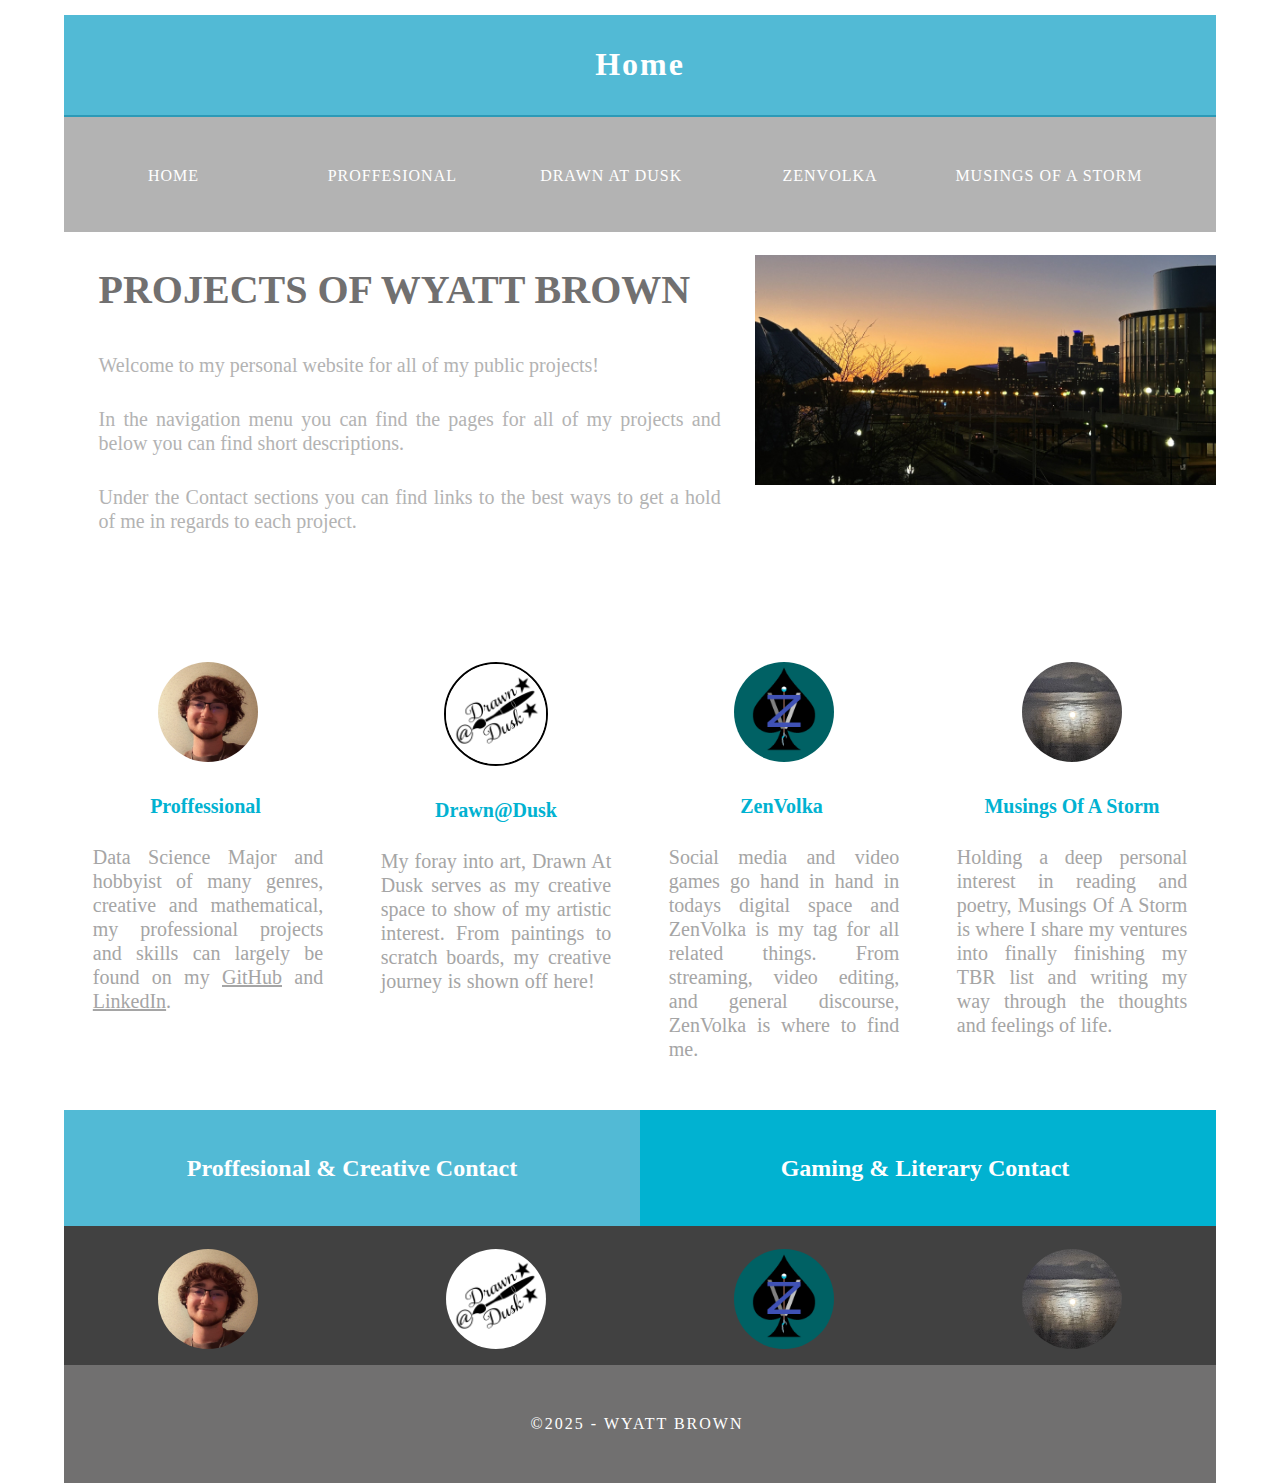
<file: index.html>
<!doctype html>
<html>
<head>
<meta charset="utf-8">
<meta http-equiv="X-UA-Compatible" content="IE=edge">
<meta name="viewport" content="width=device-width, initial-scale=1">
<title>Home</title>
<link href="css/multiColumnTemplate.css" rel="stylesheet" type="text/css">
<!-- HTML5 shim and Respond.js for IE8 support of HTML5 elements and media queries -->
<!-- WARNING: Respond.js doesn't work if you view the page via file:// -->
<!--[if lt IE 9]>
      <script src="https://oss.maxcdn.com/html5shiv/3.7.2/html5shiv.min.js"></script>
      <script src="https://oss.maxcdn.com/respond/1.4.2/respond.min.js"></script>
    <![endif]-->
</head>
<body>
<div class="container">
  <header>
    <div class="primary_header">
      <h1 class="title"> Home</h1>
    </div>
    <nav class="secondary_header" id="menu">
      <ul>
        <li><a href="Home.html">HOME</a></li>
        <li><a href="https://www.linkedin.com/in/wrbr0wn/">PROFFESIONAL</a></li>
        <li><a href="DrawnAtDusk.html">DRAWN AT DUSK</a></li>
        <li><a>ZENVOLKA</a></li>
        <li><a>MUSINGS OF A STORM</a></li>
      </ul>
    </nav>
  </header>
  <section>
    <h2 class="noDisplay">Main Content</h2>
    <article class="left_article">
      <h3>Projects of Wyatt Brown</h3>
      <p>Welcome to my personal website for all of my public projects!</p>

	  <p>In the navigation menu you can find the pages for all of my projects and below you can find short descriptions.</p>
	  <p>Under the Contact sections you can find links to the best ways to get a hold of me in regards to each project.&nbsp;</p>
	  <p>&nbsp;</p>
    </article>
    <aside class="right_article"><img src="Images/IMG_8186.jpg" alt="" width="400" height="200" class="right_image"/> </aside>
  </section>
  <div class="row">
    <div class="columns">
      <p class="thumbnail_align"> <img src="Images/professional.jpg" alt="" class="thumbnail"/> </p>
      <h4>Proffessional&nbsp;</h4>
      <p>Data Science Major and hobbyist of many genres,  creative and mathematical, my professional projects and skills can  largely be found on my <a href="https://github.com/WRBr0wn">GitHub</a> and <a href="https://www.linkedin.com/in/wrbr0wn/">LinkedIn</a>.</p>
    </div>
    <div class="columns">
      <p class="thumbnail_align"> <img src="Images/DrawnAtDusk.jpg" alt="" class="thumbnail_white"/> </p>
      <h4>Drawn@Dusk</h4>
      <p>My foray into art, Drawn At Dusk serves as my creative space to show of my artistic interest. From paintings to scratch boards, my creative journey is shown off here!&nbsp; &nbsp; &nbsp; &nbsp; &nbsp; &nbsp;</p>
    </div>
    <div class="columns">
      <p class="thumbnail_align"> <img src="Images/zenvolka.png" alt="" class="thumbnail"/> </p>
      <h4>ZenVolka&nbsp;</h4>
      <p>Social media and video games go hand in hand in todays digital space and ZenVolka is my tag for all related things. From streaming, video editing, and general discourse, ZenVolka is where to find me.&nbsp; &nbsp; &nbsp;</p>
    </div>
    <div class="columns">
      <p class="thumbnail_align"> <img src="Images/musings.jpg" alt="" class="thumbnail"/> </p>
      <h4>Musings Of A Storm</h4>
      <p>Holding a deep personal interest in reading and poetry, Musings Of A Storm is where I share my  ventures into finally finishing my TBR list and writing my way through the thoughts and feelings of life.&nbsp;</p>
    </div>
  </div>
  <div class="row blockDisplay">
    <div class="column_half left_half">
      <h2 class="column_title">Proffesional &amp; Creative Contact</h2>
    </div>
    <div class="column_half right_half">
      <h2 class="column_title">Gaming &amp; Literary Contact&nbsp;</h2>
    </div>
  </div>
  <div class="social">
    <p class="social_icon"><a href="https://www.linkedin.com/in/wrbr0wn/"><img src="Images/professional.jpg" width="1162" alt="" class="thumbnail"/></a></p>
    <p class="social_icon"><a href="https://www.instagram.com/drawnatdusk/"><img src="Images/DrawnAtDusk.jpg" width="1648" alt="" class="thumbnail"/></a></p>
    <p class="social_icon"><a href="https://www.instagram.com/zenvolka/"><img src="Images/zenvolka.png" width="512" alt="" class="thumbnail"/></a></p>
    <p class="social_icon"><a href="https://www.instagram.com/musingsofastorm/"><img src="Images/musings.jpg" width="1360" alt="" class="thumbnail"/></a></p>
  </div>
  <footer class="secondary_header footer">
    <div class="copyright">&copy;2025 - <strong>Wyatt Brown&nbsp;</strong></div>
  </footer>
</div>
</body>
</html>
</file>
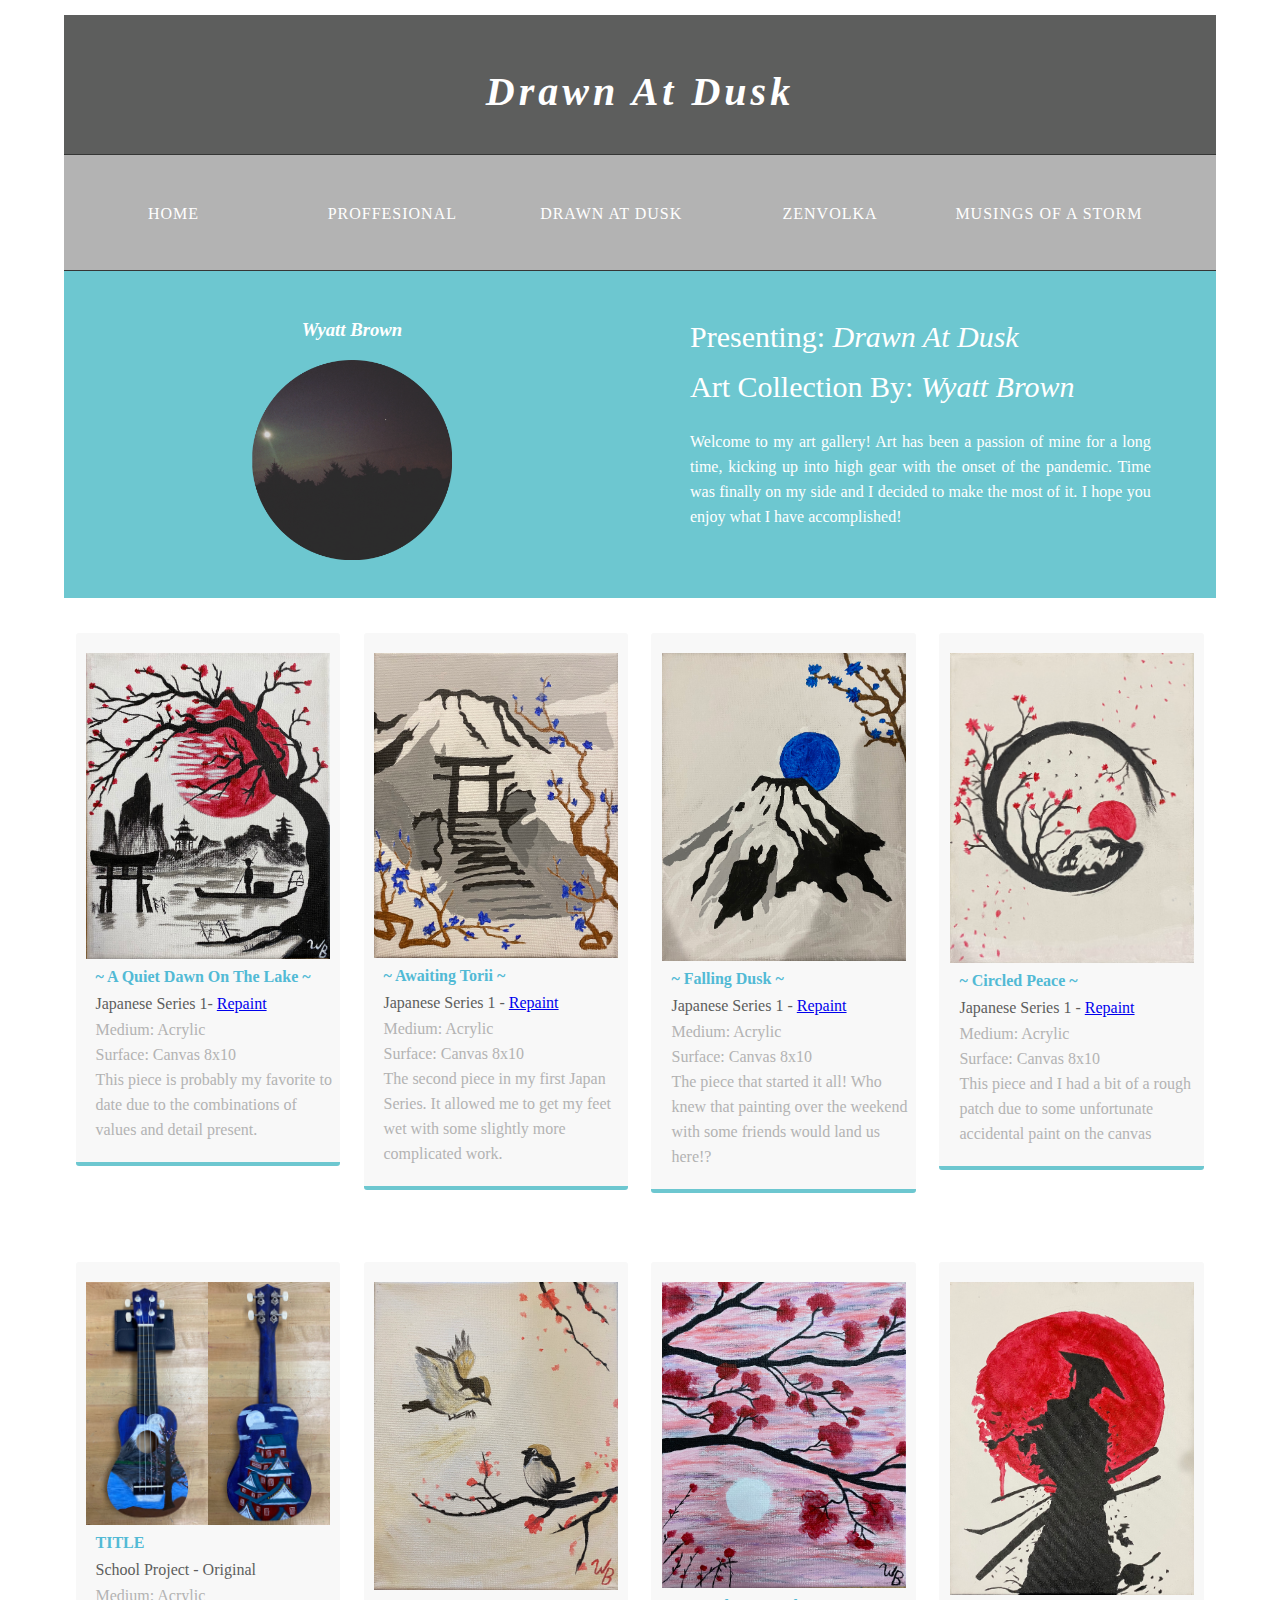
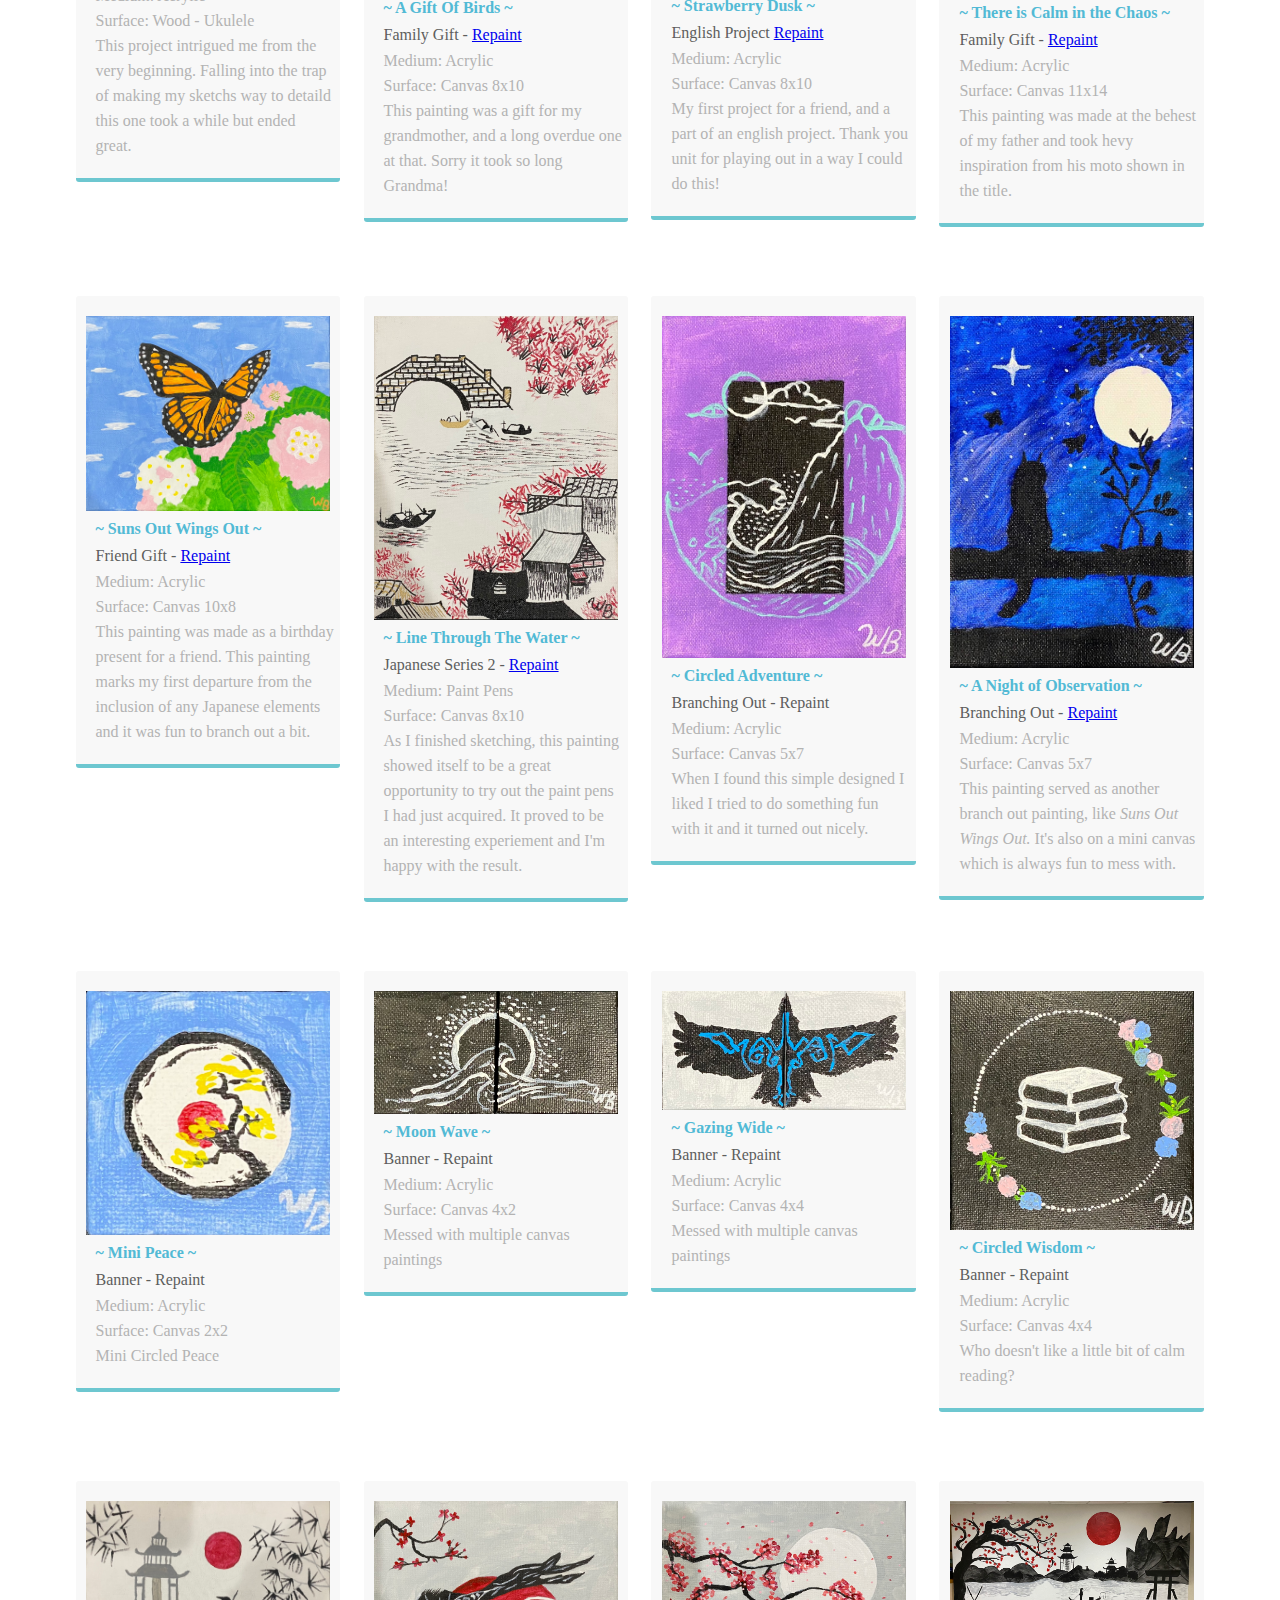
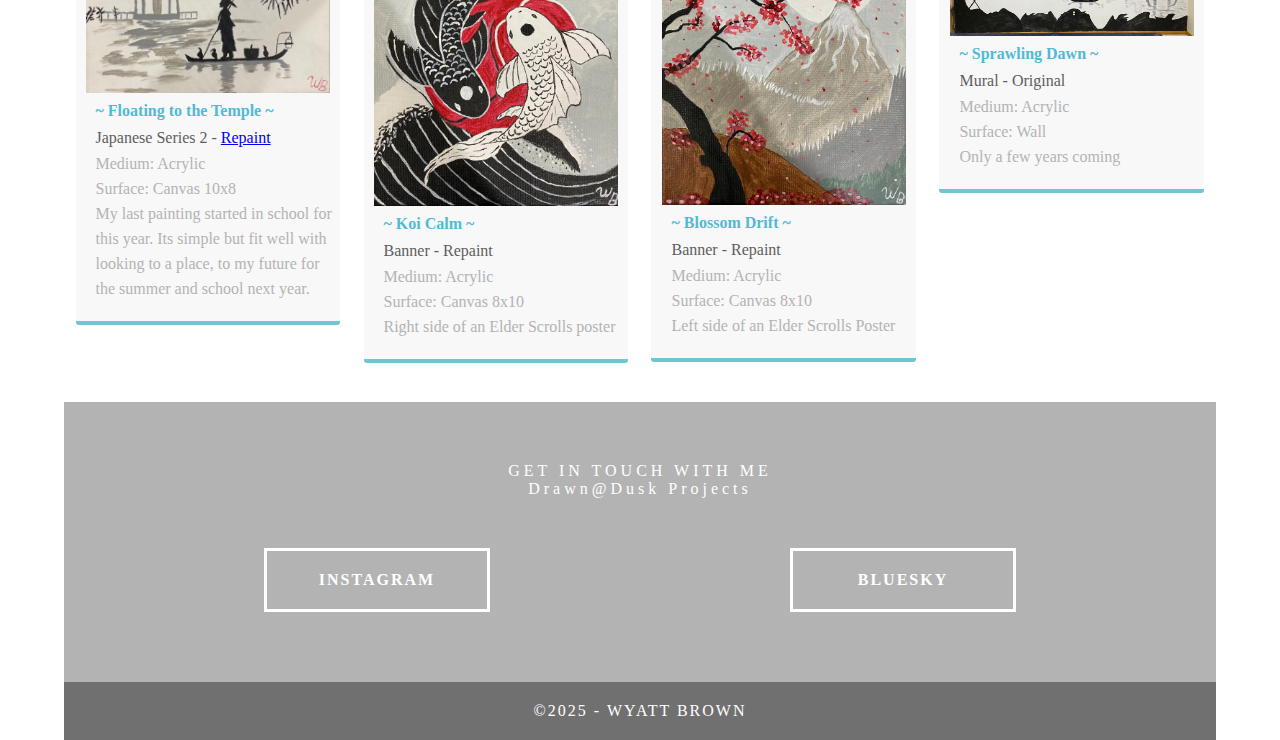
<file: DrawnAtDusk.html>
<!doctype html>
<html>
<head>
<meta charset="utf-8">
<meta http-equiv="X-UA-Compatible" content="IE=edge">
<meta name="viewport" content="width=device-width, initial-scale=1">
<title>Drawn At Dusk</title>
<link href="css/simpleGridTemplate.css" rel="stylesheet" type="text/css">
</head>
<body>
<!-- Main Container -->
<div class="container"> 
  <!-- Header -->
  <header class="header">
    <h1 class="logo"> <p class="title" style="font-size:40px"><strong><em>Drawn At Dusk</em></strong></p>
    </h1>
  </header>
  <header>
    <nav class="secondary_header" id="menu">
      <ul>
        <li><a href="index.html">HOME</a></li>
        <li><a href="https://www.linkedin.com/in/wrbr0wn/">PROFFESIONAL</a></li>
        <li><a href="DrawnAtDusk.html">DRAWN AT DUSK</a></li>
        <li><a>ZENVOLKA</a></li>
        <li><a>MUSINGS OF A STORM</a></li>
      </ul>
    </nav>
  </header>
  <!-- Hero Section -->
  <section class="intro">
    <div class="column">
      <h3><em>Wyatt Brown</em></h3>
      <img src="Images/DrawnAtDusk_Logo.png" alt=""  width="200"> </div>
    <div class="column">
      <p style="font-size:30px">Presenting:&nbsp;<em><strong>Drawn At Dusk</strong></em><br>
        <br>
		  Art Collection By: <em>Wyatt Brown</em></p>
      <p>Welcome to my art gallery! Art has been a passion of mine for a long time, kicking up into high gear with the onset of the pandemic. Time was finally on my side and I decided to make the most of it. I hope you enjoy what I have accomplished!</p>
    </div>
  </section>
  <!-- Stats Gallery Section -->
  <div class="gallery">
    <div class="thumbnail"> <a href="#"></a>
      <img src="Images/IMG_2995.jpg" alt="" width="300" height="368" class="painting"/>
      <h4>~ A Quiet Dawn On The Lake ~</h4>
      <p class="tag">Japanese Series 1- <a href="https://www.redbubble.com/people/Daisyart-lab/shop">Repaint</a></p>
      <p class="text_column">Medium: Acrylic</p>
      <p class="text_column">Surface: Canvas 8x10</p>
      <p class="text_column">This piece is probably my favorite to date due to the combinations of values and detail present.</p>
    </div>
    <div class="thumbnail"> <a href="#"></a>
      <img src="Images/IMG_2807.jpg" alt="" width="300" height="367" class="painting"/>
      <h4>~ Awaiting Torii ~</h4>
      <p class="tag">Japanese Series 1 - <a href="https://www.shutterstock.com/image-vector/torii-gates-on-rock-stairs-top-1191765775">Repaint</a></p>
      <p class="text_column">Medium: Acrylic</p>
      <p class="text_column">Surface: Canvas 8x10</p>
      <p class="text_column">The second piece in my first Japan Series. It allowed me to get my feet wet with some slightly more complicated work.</p>
    </div>
    <div class="thumbnail"> <a href="#"></a>
      <img src="Images/IMG_2620.jpg" alt="" width="300" height="379" class="painting"/>
      <h4>~ Falling Dusk ~</h4>
      <p class="tag">Japanese Series 1 - <a href="https://www.redbubble.com/people/mrgill007/shop">Repaint</a></p>
      <p class="text_column">Medium: Acrylic</p>
      <p class="text_column">Surface: Canvas 8x10</p>
      <p class="text_column">The piece that started it all! Who knew that painting over the weekend with some friends would land us here!?</p>
    </div>
    <div class="thumbnail"> <a href="#"></a>
      <img src="Images/IMG_3198.jpg" alt="" width="300" height="381" class="painting"/>
      <h4>~ Circled Peace ~</h4>
      <p class="tag">Japanese Series 1 - <a href="https://www.zazzle.com/zen_enso_circle_and_sakura_branches_faux_canvas_print-256455601244852161?rf=238828743846288366&tc=226532878711678642">Repaint</a></p>
      <p class="text_column">Medium: Acrylic</p>
      <p class="text_column">Surface: Canvas 8x10</p>
      <p class="text_column">This piece and I had a bit of a rough patch due to some unfortunate accidental paint on the canvas</p>
    </div>
  </div>
  <div class="gallery">
    <div class="thumbnail"> <a href="#"></a>
      <img src="Images/0FF05CD2-E589-49ED-8304-4EF9223A8D1E.JPG" alt="" width="300" height="307" class="painting"/>
      <h4>TITLE</h4>
      <p class="tag">School Project - Original</p>
      <p class="text_column">Medium: Acrylic</p>
      <p class="text_column">Surface: Wood - Ukulele</p>
      <p class="text_column">This project intrigued me from the very beginning. Falling into the trap of making my sketchs way to detaild this one took a while but ended great.</p>
    </div>
    <div class="thumbnail"> <a href="#"></a>
      <img src="Images/IMG_3108.jpg" alt="" width="300" height="379" class="painting"/>
      <h4>~ A Gift Of Birds ~</h4>
      <p class="tag">Family Gift - <a href="https://www.pinterest.com/pin/657384876860446325/">Repaint</a></p>
      <p class="text_column">Medium: Acrylic</p>
      <p class="text_column">Surface: Canvas 8x10</p>
      <p class="text_column">This painting was a gift for my grandmother, and a long overdue one at that. Sorry it took so long Grandma!</p>
    </div>
    <div class="thumbnail"> <a href="#"></a>
      <img src="Images/IMG_3178.jpg" alt="" width="300" height="391" class="painting"/>
      <h4>~ Strawberry Dusk ~</h4>
      <p class="tag">English Project <a href="https://www.pinterest.com/pin/657384876860551454/">Repaint</a></p>
      <p class="text_column">Medium: Acrylic</p>
      <p class="text_column">Surface: Canvas 8x10</p>
      <p class="text_column">My first project for a friend, and a part of an english project. Thank you unit for playing out in a way I could do this!</p>
    </div>
    <div class="thumbnail"> <a href="#"></a>
      <img src="Images/IMG_3192.jpg" alt="" width="300" height="399" class="painting"/>
      <h4>~ There is Calm in the Chaos ~</h4>
      <p class="tag">Family Gift - <a href="https://displate.com/displate/1272599">Repaint</a></p>
      <p class="text_column">Medium: Acrylic</p>
      <p class="text_column">Surface: Canvas 11x14</p>
      <p class="text_column">This painting was made at the behest of my father and took hevy inspiration from his moto shown in the title.</p>
    </div>
  </div>
  <div class="gallery">
	  <div class="thumbnail"> <a href="#"></a>
        <img src="Images/IMG_3227.jpg" alt="" width="300" height="240" class="painting"/>
        <h4>~ Suns Out Wings Out ~</h4>
      <p class="tag">Friend Gift - <a href="https://www.zazzle.com/beautiful_monarch_butterfly_square_sticker-217485907432706134">Repaint</a></p>
      <p class="text_column">Medium: Acrylic</p>
      <p class="text_column">Surface: Canvas 10x8</p>
      <p class="text_column">This painting was made as a birthday present for a friend. This painting marks my first departure from the inclusion of any Japanese elements and it was fun to branch out a bit.</p>
    </div>
	  <div class="thumbnail"> <a href="#"></a>
        <img src="Images/IMG_3232.jpg" alt="" width="300" height="372" class="painting"/>
        <h4>~ Line Through The Water ~</h4>
      <p class="tag">Japanese Series 2 - <a href="https://www.amazon.com/gp/product/B00KRPZ90Y/ref=as_li_tl?ie=UTF8&camp=1789&creative=390957&creativeASIN=B00KRPZ90Y&linkCode=as2&tag=bestseller0c4-20&linkId=3LAB65URIBSUC5KF">Repaint</a></p>
      <p class="text_column">Medium: Paint Pens</p>
      <p class="text_column">Surface: Canvas 8x10</p>
      <p class="text_column">As I finished sketching, this painting showed itself to be a great opportunity to try out the paint pens I had just acquired. It proved to be an interesting experiement and I'm happy with the result.</p>
    </div>
	  <div class="thumbnail"> <a href="#"></a>
        <img src="Images/IMG_3333.jpg" alt="" width="300" height="" class="painting"/>
        <h4>~ Circled Adventure ~</h4>
      <p class="tag">Branching Out - Repaint</p>
      <p class="text_column">Medium: Acrylic</p>
      <p class="text_column">Surface: Canvas 5x7</p>
      <p class="text_column">When I found this simple designed I liked I tried to do something fun with it and it turned out nicely.</p>
    </div>
	  <div class="thumbnail"> <a href="#"></a>
        <img src="Images/527FF567-27F3-4B6A-B42A-1E6948FE383C.jpg" alt="" width="300" height="" class="painting"/>
        <h4>~ A Night of Observation ~</h4>
      <p class="tag">Branching Out - <a href="https://www.signedcards.com/cards/7023?pp=1">Repaint</a></p>
      <p class="text_column">Medium: Acrylic</p>
      <p class="text_column">Surface: Canvas 5x7</p>
      <p class="text_column">This painting served as another branch out painting, like <em>Suns Out Wings Out.</em> It's also on a mini canvas which is always fun to mess with.</p>
    </div>
  </div>
  <div class="gallery">
	  <div class="thumbnail"> <a href="#"></a>
        <img src="Images/IMG_3500.jpg" alt="" width="300" height="" class="painting"/>
        <h4>~ Mini Peace ~</h4>
      <p class="tag">Banner - Repaint</p>
      <p class="text_column">Medium: Acrylic</p>
      <p class="text_column">Surface: Canvas 2x2</p>
      <p class="text_column">Mini Circled Peace</p>
    </div>
	  <div class="thumbnail"> <a href="#"></a>
        <img src="Images/IMG_3501.jpg" alt="" width="300" height="" class="painting"/>
        <h4>~ Moon Wave ~</h4>
      <p class="tag">Banner - Repaint</p>
      <p class="text_column">Medium: Acrylic</p>
      <p class="text_column">Surface: Canvas 4x2</p>
      <p class="text_column">Messed with multiple canvas paintings</p>
    </div>
	  <div class="thumbnail"> <a href="#"></a>
        <img src="Images/IMG_3505.jpg" alt="" width="300" height="" class="painting"/>
        <h4>~ Gazing Wide ~</h4>
      <p class="tag">Banner - Repaint</p>
      <p class="text_column">Medium: Acrylic</p>
      <p class="text_column">Surface: Canvas 4x4</p>
      <p class="text_column">Messed with multiple canvas paintings</p>
    </div>
	  <div class="thumbnail"> <a href="#"></a>
        <img src="Images/IMG_3504.jpg" alt="" width="300" height="" class="painting"/>
        <h4>~ Circled Wisdom ~</h4>
      <p class="tag">Banner - Repaint</p>
      <p class="text_column">Medium: Acrylic</p>
      <p class="text_column">Surface: Canvas 4x4</p>
      <p class="text_column">Who doesn't like a little bit of calm reading?</p>
    </div>
  </div>
  <div class="gallery">
	  <div class="thumbnail"> <a href="#"></a>
        <img src="Images/IMG_3319.jpg" alt="" width="300" height="" class="painting"/>
        <h4>~ Floating to the Temple ~</h4>
      <p class="tag">Japanese Series 2 - <a href="https://www.istockphoto.com/vector/japan-traditional-japanese-painting-sumi-e-art-japan-traditional-japanese-painting-gm688476144-126801079">Repaint</a></p>
      <p class="text_column">Medium: Acrylic</p>
      <p class="text_column">Surface: Canvas 10x8</p>
      <p class="text_column">My last painting started in school for this year. Its simple but fit well with looking to a place, to my future for the summer and school next year.</p>
    </div>
	  <div class="thumbnail"> <a href="#"></a>
        <img src="Images/IMG_3591.jpg" alt="" width="300" height="" class="painting"/>
        <h4>~ Koi Calm ~</h4>
      <p class="tag">Banner - Repaint</p>
      <p class="text_column">Medium: Acrylic</p>
      <p class="text_column">Surface: Canvas 8x10</p>
      <p class="text_column">Right side of an Elder Scrolls poster</p>
    </div>
	  <div class="thumbnail"> <a href="#"></a>
        <img src="Images/IMG_3815.jpg" alt="" width="300" height="" class="painting"/>
        <h4>~ Blossom Drift ~</h4>
      <p class="tag">Banner - Repaint</p>
      <p class="text_column">Medium: Acrylic</p>
      <p class="text_column">Surface: Canvas 8x10</p>
      <p class="text_column">Left side of an Elder Scrolls Poster</p>
    </div>
	  <div class="thumbnail"> <a href="#"></a>
        <img src="Images/IMG_3915.jpg" alt="" width="300" height="" class="painting"/>
        <h4>~ Sprawling Dawn ~</h4>
      <p class="tag">Mural - Original</p>
      <p class="text_column">Medium: Acrylic</p>
      <p class="text_column">Surface: Wall</p>
      <p class="text_column">Only a few years coming</p>
    </div>
  </div>
  <!-- Footer Section -->
  <footer id="contact">
    <p class="hero_header">GET IN TOUCH WITH ME</p>
	<p class="hero_header">Drawn@Dusk Projects</p>
    <div class="button-container">
        <div class="button" onClick="window.open('https://www.instagram.com/drawnatdusk/','_blank');">Instagram</div>
        <div class="button" onClick="window.open('https://bsky.app/profile/drawnatdusk.bsky.social/','_blank');">BlueSky</div>
    </div>
  </footer>
  <!-- Copyrights Section -->
  <div class="copyright">&copy;2025 - <strong>Wyatt Brown</strong></div>
</div>
<!-- Main Container Ends -->
</body>
</html>
</file>
<file: css/multiColumnTemplate.css>
@charset "UTF-8";
a:link {
	color:#A5A5A5;
}
a:active {
  color: #A5A5A5;
}
.container {
	background-color: #FFFFFF;
	width: 90%;
	margin-left: auto;
	margin-right: auto;
	border-bottom-width: 0px;
	padding-left: 0px;
	padding-top: 15px;
	padding-right: 0px;
	padding-bottom: 0px;
}
.row {
	width: 100%;
	margin-top: 0px;
	margin-right: 0px;
	margin-bottom: 0px;
	margin-left: 0px;
	padding-top: 0px;
	padding-right: 0px;
	padding-bottom: 0px;
	padding-left: 0px;
	display: inline-block
}
.row.blockDisplay {
	display: block;
}
.column_half {
	width: 50%;
	float: left;
	margin-top: 0px;
}
.columns {
	width: 25%;
	float: left;
	font-family: "Source Sans Pro";
	font-size: 20px;
	color: #A5A5A5;
	line-height: 24px;
	padding-top: 10px;
	padding-bottom: 10px;
	text-align: justify;
	margin-top: 15px;
	margin-bottom: 15px;
	padding-left: 0px;
	padding-right: 0px;
	margin-left: 0px;
	margin-right: 0px;
}
.row .columns p {
	padding-left: 10%;
	padding-right: 10%;
}
.container .columns h4 {
	text-align: center;
	color: #01B2D1;
}
.primary_header {
	width: 100%;
	height: 8%;
	background-color: #52bad5;
	padding-top: 10px;
	padding-bottom: 10px;
	clear: left;
	border-bottom: 2px solid #2C9AB7;
}
.secondary_header {
	width: 100%;
	padding-top: 50px;
	padding-bottom: 50px;
	background-color: #B3B3B3;
	clear: left;
}
.container .secondary_header ul {
	margin-top: 0%;
	margin-right: auto;
	margin-bottom: 0px;
	margin-left: auto;
	padding-top: 0px;
	padding-right: 0px;
	padding-bottom: 15px;
	padding-left: 0px;
	width: 100%;
	list-style-type: none;
}
.secondary_header ul li a{
	list-style: none;
	float: left;
	margin-right: auto;
	margin-top: 0px;
	font-family: "Source Sans Pro";
	font-weight: normal;
	color: #FFFFFF;
	letter-spacing: 1px;
	margin-left: auto;
	text-align: center;
	width: 19%;
	transition: all 0.3s linear;
}
.secondary_header ul li a:hover {
	color: #717070;
	cursor: pointer;
}
.secondary_header ul li a {
    text-decoration: none;
  }
.left_article {
	background-color: #FFFFFF;
	width: 60%;
	float: left;
	font-family: "Source Sans Pro";
	color: #343434;
	padding-bottom: 15px;
}
.noDisplay {
	display: none;
}
.container .left_article h3 {
	padding-left: 5%;
	padding-right: 5%;
	margin-top: 5%;
	color: #717070;
	font-weight: bold;
	text-transform: uppercase;
	font-size: 40px;
}
.container .left_article p {
	padding-left: 5%;
	padding-right: 5%;
	text-align: justify;
	line-height: 24px;
	margin-top: 30px;
	margin-bottom: 15px;
	color: #B3B3B3;
	font-size: 20px;
}
.right_article {
	width: 40%;
	float: left;
}
.container .right_article ul {
	margin-top: 0px;
	margin-right: 0px;
	margin-bottom: 0px;
	margin-left: 0px;
	padding-top: 0px;
	padding-right: 0px;
	padding-bottom: 0px;
	padding-left: 0px;
}
.right_article ul li {
	font-family: "Source Sans Pro";
	list-style: none;
	text-align: center;
	background-color: #B3B3B3;
	width: 90%;
	margin-left: auto;
	margin-right: auto;
	margin-top: 10px;
	margin-bottom: 10px;
	padding-top: 15px;
	padding-bottom: 15px;
	color: #FFFFFF;
	font-weight: bold;
	border-radius: 0px;
	transition: all 0.3s linear;
	border-left: 5px solid #717070;
}
.right_article ul li:hover {
	background-color: #717070;
	cursor: pointer;
}
.footer {
	background-color: #717070;
}
.title {
	font-weight: bold;
	font-style: normal;
	font-family: "Source Sans Pro";
	text-align: center;
	color: #FFFFFF;
	letter-spacing: 2px;
}
.right_image {
	/* [disabled]max-width: 400px;
*/
	/* [disabled]max-height: 200px;
*/
	width: 100%;
	padding-top: 5%;
	/* [disabled]padding-left: 19px;
*/
	padding-bottom: 5%;
	height: 100%;
}
.left_half {
	background-color: #52BAD5;
}
.container .column_half.left_half h2 {
	color: #FFFFFF;
	font-family: "Source Sans Pro";
	text-align: center;
}
.right_half {
	background-color: #01B2D1;
	color: #FFFFFF;
	font-family: "Source Sans Pro";
	text-align: center;
	font-weight: bold;
}
.column_title {
	padding-top: 25px;
	padding-bottom: 25px;
}
.copyright {
	text-align: center;
	background-color: #717070;
	color: #FFFFFF;
	text-transform: uppercase;
	font-weight: lighter;
	letter-spacing: 2px;
	border-top-width: 2px;
	font-family: "Source Sans Pro";
}
body {
	margin-top: 0px;
	margin-right: 0px;
	margin-bottom: 0px;
	margin-left: 0px;
}

@media (max-width: 320px) {
.secondary_header ul li {
	float: none;
	margin-top: 28px;
	margin-left: 0px;
	width: 100%;
}
.container .secondary_header ul {
	margin-top: 0px;
	margin-right: 0px;
	margin-bottom: 0px;
	margin-left: 0px;
	padding-top: 0px;
	padding-right: 0px;
	padding-bottom: 0px;
	padding-left: 0px;
	height: auto;
	width: 100%;
	text-align: center;
}
.secondary_header {
	margin-top: 0px;
	margin-right: 0px;
	margin-bottom: 0px;
	margin-left: 0px;
	padding-top: 1px;
	padding-bottom: 40px;
}
.left_article {
	width: 100%;
	height: auto;
}
.right_article {
	width: 100%;
	height: auto;
}
.right_image {
	width: 100%;
	margin-top: 22PX;
	margin-right: 0px;
	margin-bottom: 22PX;
	margin-left: 0px;
	padding-top: 0px;
	padding-right: 0px;
	padding-bottom: 0px;
	padding-left: 0px;
	max-width: 400px;
	max-height: 200px;
	height: auto;
}
.columns {
	width: 100%;
	margin-top: 0px;
	margin-right: 0px;
	margin-bottom: 0px;
	margin-left: 0px;
	padding-top: 0PX;
	padding-right: 0PX;
	padding-bottom: 0PX;
	padding-left: 0PX;
}
.columns p {
	padding-left: 10px;
	padding-right: 10px;
}
.column_half.left_half {
	width: 100%;
}
.column_half.right_half {
	width: 100%;
}
.copyright {
	padding-top: 25px;
	padding-bottom: 0px;
	margin-bottom: 0px;
}
.container .left_article h3 {
	margin-top: 30px;
}
.social .social_icon img {
	width: 80%;
}
.container .secondary_header {
}
}

@media (min-width: 321px) and (max-width: 768px) {
.secondary_header ul li {
	float: none;
	margin-top: 28px;
	margin-left: 0px;
	width: 100%;
}
.container .secondary_header ul {
	margin-top: 0px;
	margin-right: 0px;
	margin-bottom: 0px;
	margin-left: 0px;
	padding-top: 0px;
	padding-right: 0px;
	padding-bottom: 0px;
	padding-left: 0px;
	height: auto;
	width: 100%;
	text-align: center;
}
.secondary_header {
	margin-top: 0px;
	margin-right: 0px;
	margin-bottom: 0px;
	margin-left: 0px;
	padding-top: 1px;
	padding-bottom: 40px;
}
.left_article {
	width: 100%;
	height: auto;
}
.right_article {
	width: 100%;
	height: auto;
	padding-bottom: 25px;
}
.right_image {
	margin-top: 0px;
	margin-right: 0px;
	margin-bottom: 0px;
	margin-left: 0px;
	padding-top: 0px;
	padding-right: 0px;
	padding-bottom: 0px;
	padding-left: 0px;
	width: 100%;
	max-width: 100%;
	height: auto;
	max-height: 100%;
}
.columns {
	width: 100%;
	margin-top: 6px;
	margin-right: 0px;
	margin-bottom: 6px;
	margin-left: 0px;
	padding-top: 0px;
	padding-right: 0px;
	padding-bottom: 0px;
	padding-left: 0px;
}
.columns p {
	padding-left: 14px;
	padding-right: 14px;
}
.column_half.left_half {
	width: 100%;
}
.column_half.right_half {
	width: 100%;
}
}

@media (min-width: 769px) and (max-width: 1000px) {
.secondary_header {
	overflow: auto;
	padding-top: 30px;
	padding-bottom: 30px;
}
.secondary_header ul li {
	margin-top: 10px;
	margin-right: 7%;
	margin-bottom: 10px;
	margin-left: 7%;
}
.left_article {
	width: 100%;
	height: auto;
}
.right_article {
	width: 100%;
	height: auto;
	padding-bottom: 25px;
}
.right_image {
	margin-top: 0px;
	margin-right: 0px;
	margin-bottom: 0px;
	margin-left: 0px;
	padding-top: 0px;
	padding-right: 0px;
	padding-bottom: 0px;
	padding-left: 0px;
	width: 100%;
	max-width: 100%;
	height: auto;
	max-height: 100%;
}
.columns {
	width: 50%;
	float: left;
	padding-left: 0px;
	padding-top: 0px;
	padding-right: 0px;
	padding-bottom: 0px;
}
.container .columns p {
	padding-left: 25px;
	padding-right: 25px;
}
}

@media (min-width: 1001px) {
}
.thumbnail {
	width: 100px;
	border-radius: 200px;
	height: 100px;
	margin-left: auto;
}
.thumbnail_white {
	width: 100px;
	border-radius: 200px;
	border: 2px solid black;
	height: 100px;
	margin-left: auto;
}
.thumbnail_align {
	text-align: center;
}
.social {
	text-align: center;
	margin-right: 0px;
	margin-bottom: 0px;
	margin-left: 0px;
	width: 100%;
	background-color: #414141;
	clear: both;
	overflow: auto;
}
.social_icon {
	width: 25%;
	text-align: center;
	float: left;
	transition: all 0.3s linear;
	line-height: 0px;
	padding-top: 7px;
}
.container .social .social_icon:hover {
	cursor: pointer;
	opacity: 0.5;
}
#menu {
}
</file>
<file: css/simpleGridTemplate.css>
@charset "UTF-8";
/* Body */
body {
	font-family: Cambria, "Hoefler Text", "Liberation Serif", Times, "Times New Roman", serif;
	background-color: #FFFFFF;
	margin: 0;
}
/* Container */
.container {
	width: 90%;
	margin-left: auto;
	margin-right: auto;
	background-color: #FFFFFF;
}
/* Header */
header {
	width: 100%;
	height: 6%;
	background-color: #5D5E5D;
	border-bottom: 1px solid #353635;
}
.secondary_header {
	width: 100%;
	padding-top: 50px;
	padding-bottom: 50px;
	background-color: #B3B3B3;
	clear: left;
}
.container .secondary_header ul {
	margin-top: 0%;
	margin-right: auto;
	margin-bottom: 0px;
	margin-left: auto;
	padding-top: 0px;
	padding-right: 0px;
	padding-bottom: 15px;
	padding-left: 0px;
	width: 100%;
	list-style-type: none;
}
.secondary_header ul li a{
	list-style: none;
	float: left;
	margin-right: auto;
	margin-top: 0px;
	font-family: "Source Sans Pro";
	font-weight: normal;
	color: #FFFFFF;
	letter-spacing: 1px;
	margin-left: auto;
	text-align: center;
	width: 19%;
	transition: all 0.3s linear;
}
.secondary_header ul li a:hover {
	color: #717070;
	cursor: pointer;
}
.secondary_header ul li a {
    text-decoration: none;
  }
.logo {
	color: #fff;
	font-weight: bold;
	margin-left: auto;
	letter-spacing: 4px;
	margin-right: auto;
	text-align: center;
	padding-top: 15px;
	line-height: 2em;
	font-size: 22px;
}
.hero_header {
	color: #FFFFFF;
	text-align: center;
	margin: 0;
	letter-spacing: 4px;
}
/* About Section */
.text_column {
	width: 90%;
	text-align: left;
	font-weight: lighter;
	line-height: 25px;
	float: left;
	padding-left: 20px;
	padding-right: 20px;
	color: #A3A3A3;
}
.gallery {
	clear: both;
	display: inline-block;
	width: 100%;
	background-color: #FFFFFF;
	/* [disabled]min-width: 400px;
*/
	padding-bottom: 35px;
	padding-top: 0px;
	margin-top: -5px;
	margin-bottom: 0px;
}
.thumbnail {
	width: 23%;
/*	height: 550px;*/
	text-align: center;
	float: left;
	margin-top: 35px;
	background-color: #F8F8F8;
	padding-bottom: 20px;
	margin-left: 1%;
	margin-right: 1%;
	border-radius: 3px;
	padding-top: 20px;
	border-bottom: 4px solid #6DC7D0;
}
.painting {
	width: 92%;
	height: auto;
}
.gallery .thumbnail h4 {
	margin-top: 5px;
	margin-bottom: 5px;
	color: #52BAD5;
	text-align: left;
	padding-left: 20px;
	padding-right: 20px;
}
.gallery .thumbnail p {
	margin: 0;
	color: #B3B3B3;
	text-align: left;
	padding-left: 20px;
}
/* More info */
.intro {
	background-color: #FFFFFF;
	padding-bottom: 35px;
	width: 100%;
}
.column {
	width: 50%;
	text-align: center;
	padding-top: 30px;
	float: left;
}
.intro .column h3 {
	color: #FFFFFF;
	text-align: center;
}
.intro .column p {
	color: #FFFFFF;
}
.cards {
	width: 100%;
	height: auto;
	max-width: 400px;
	max-height: 200px;
	opacity: 0.8;
}
.intro .column p {
	padding-left: 30px;
	padding-right: 30px;
	text-align: justify;
	line-height: 25px;
	font-weight: lighter;
	margin-left: 20px;
	margin-right: 20px;
	width: 80%;
	margin-top: 4%;
}
.button-container {
    display: flex;
    justify-content: center; /* Center buttons horizontally */
    gap: 0px; /* Space between buttons */
	padding: 10px 50px;
}
.button {
	width: 200px;
	margin-top: 40px;
	margin-right: auto;
	margin-bottom: auto;
	margin-left: auto;
	padding-top: 20px;
	padding-right: 10px;
	padding-bottom: 20px;
	padding-left: 10px;
	text-align: center;
	vertical-align: middle;
	border-radius: 0px;
	text-transform: uppercase;
	font-weight: bold;
	letter-spacing: 2px;
	border: 3px solid #FFFFFF;
	color: #FFFFFF;
	transition: all 0.3s linear;
}
.button:hover {
	background-color: #6DC7D0;
	color: #FFFFFF;
	cursor: pointer;
}
.copyright {
	text-align: center;
	padding-top: 20px;
	padding-bottom: 20px;
	background-color: #717070;
	color: #FFFFFF;
	text-transform: uppercase;
	font-weight: lighter;
	letter-spacing: 2px;
	border-top-width: 2px;
}
footer {
	background-color: #B3B3B3;
	padding-top: 60px;
	padding-bottom: 60PX;
}
.intro {
	display: inline-block;
	background-color: #6DC7D0;
}
.profile {
	width: 50%;
}
.gallery .thumbnail .tag {
	color: #5D5E5D;
	padding-bottom: 4px;
	padding-top: 4px;
	text-align: left;
	padding-left: 20px;
	padding-right: 20px;
}

/* Mobile */
@media (max-width: 320px) {
.logo {
	width: 100%;
	text-align: center;
	margin-top: 13px;
	margin-right: 0px;
	margin-bottom: 0px;
	margin-left: 0px;
}
.text_column {
	width: 100%;
	text-align: justify;
	padding: 0;
}
.intro .column p {
	width: 80%;
	margin-left: 0px;
}
.text_column {
	padding-left: 20px;
}
.thumbnail {
	width: 100%;
}
.column {
	width: 100%;
	margin-top: 0px;
}
.hero_header {
	padding-left: 10px;
	padding-right: 10px;
	line-height: 22px;
	text-align: center;
}
}

/* Small Tablets */
@media (min-width: 321px)and (max-width: 767px) {
.logo {
	width: 100%;
	text-align: center;
	margin-top: 13px;
	margin-right: 0px;
	margin-bottom: 0px;
	margin-left: 0px;
}
.text_column {
	width: 100%;
	text-align: left;
	padding: 0;
}
.thumbnail {
	width: 100%;
}
.column {
	width: 100%;
	margin-top: 0px;
}
.thumbnail {
	width: 100%;
}
.text_column {
	padding-left: 20px;
	padding-right: 20px;
	width: 90%;
}
.column {
	width: 100%;
	margin-left: 0px;
	margin-right: 0px;
}
.profile {
	width: 100%;
}
.intro .column p {
	width: 90%;
	text-align: center;
	padding-left: 0px;
}
}

/* Small Desktops */
@media (min-width: 768px) and (max-width: 1096px) {
.text_column {
	width: 100%;
}
.thumbnail {
	width: 48%;
}
.text_column {
	width: 90%;
	margin: 0;
	padding: 20px;
}
.intro .column p {
	width: 80%;
}
}
</file>
